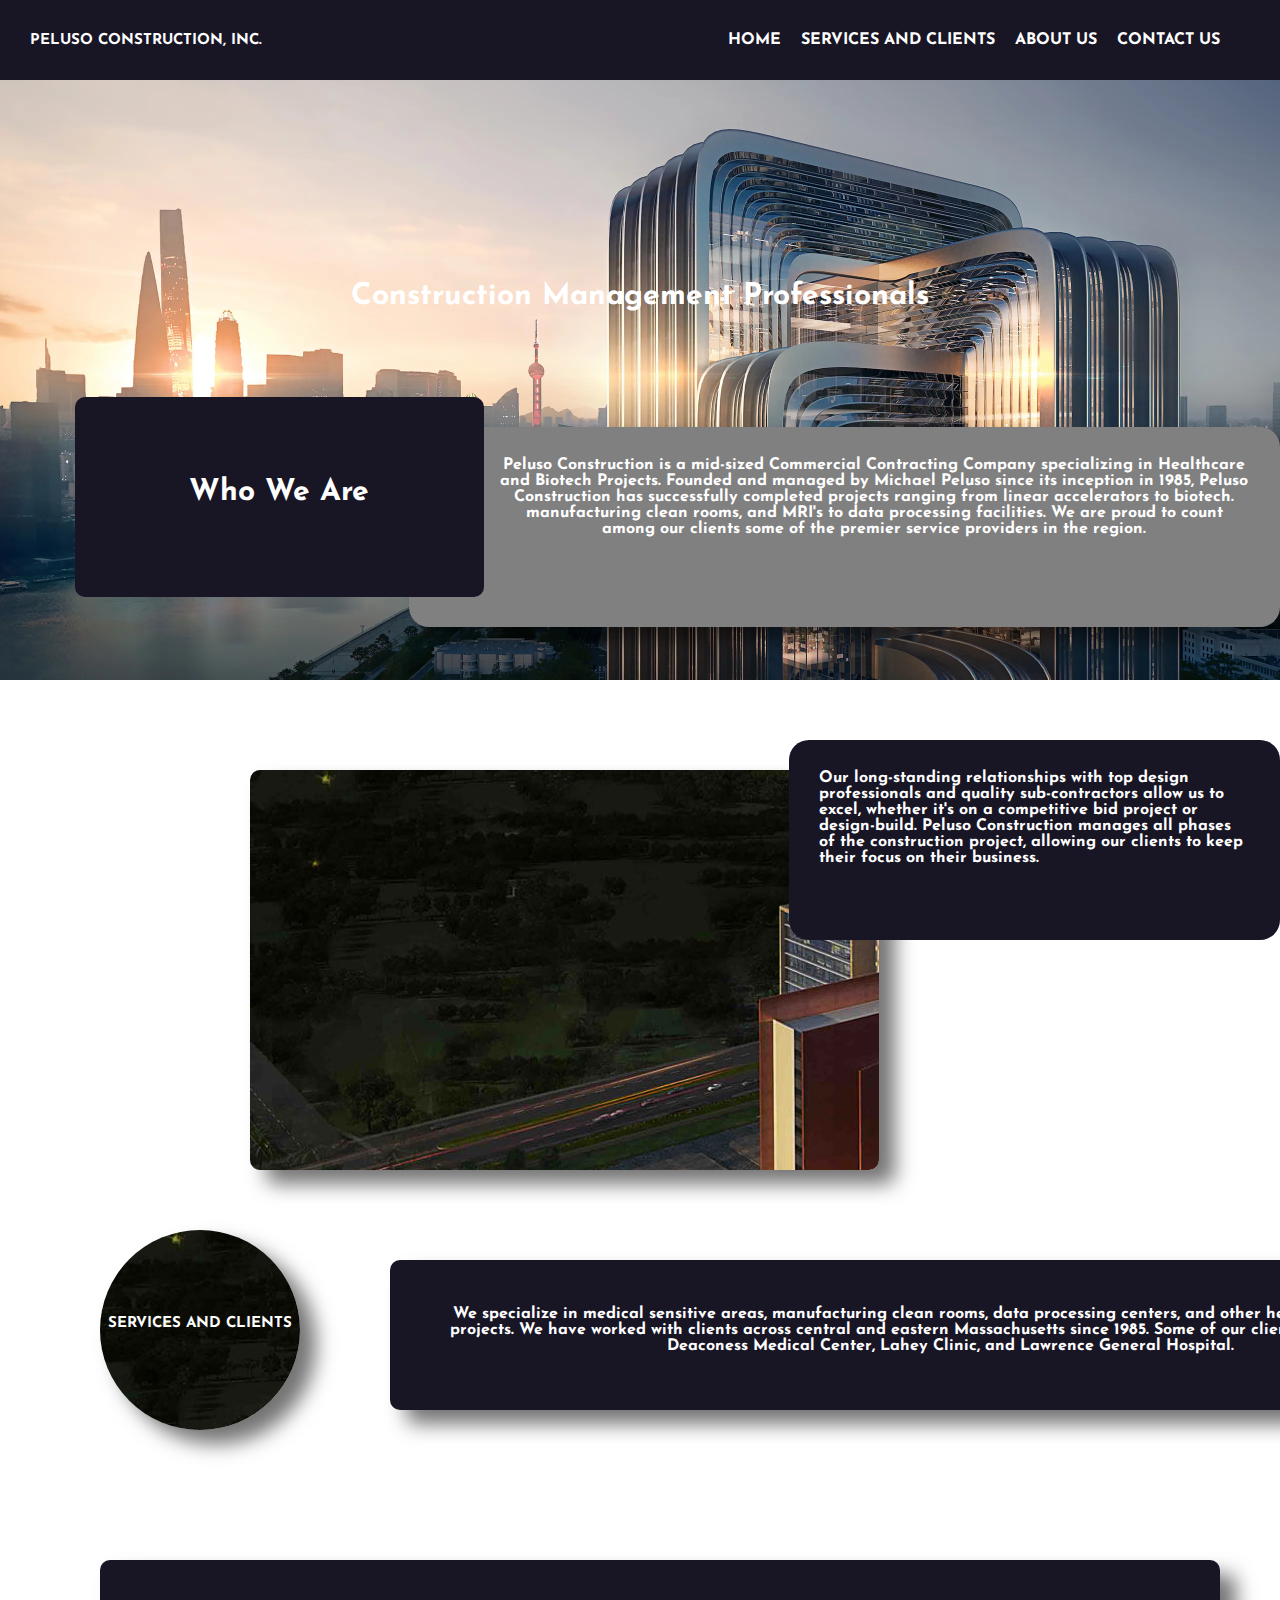
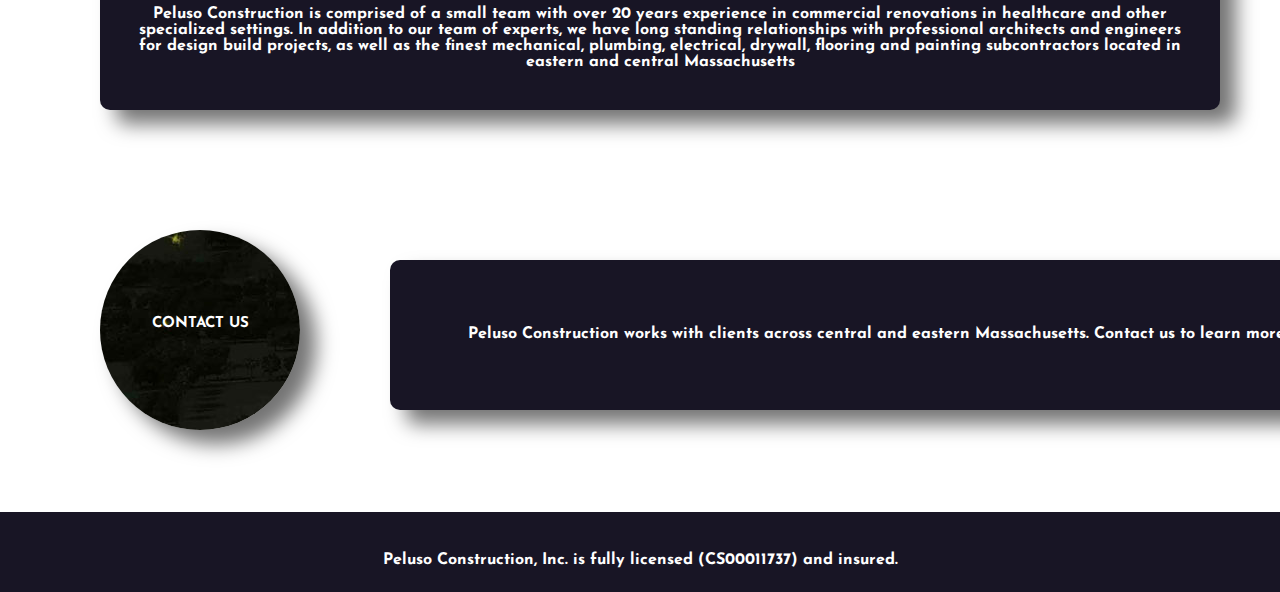
<file: index.html>
<body>
  <!DOCTYPE html>
  <html lang="en">

  <head>
    <meta charset="UTF-8" />
    <meta http-equiv="X-UA-Compatible" content="IE=edge" />
    <meta name="viewport" content="width=device-width, initial-scale=1.0" />
    <meta name="description"
      content="Home page for Peluso Construction, Inc. Construction Management professionals specializing in healthcare and biotechnical projects." />
    <meta name="keywords"
      content="commercial, contracting, healthcare, Biotechnical, Biotech, Michael Peluso, linear accelerators, clean rooms, MRI's, data processing facilities, professionals, contractors, specialists" />

    <link rel="stylesheet" href="main.css" />
    <title>Peluso Construction, Inc.</title>
  </head>

  <body>
    <header>
      <h1>Peluso Construction, Inc.</h1>
      <nav>
        <ul>
          <li><a href="index.html">HOME</a></li>
          <li><a href="servicescleiens.html">SERVICES AND CLIENTS</a></li>
          <li><a href="aboutus.html">ABOUT US</a></li>
          <li><a href="contactus.html">CONTACT US</a></li>
        </ul>
      </nav>

    </header>
    <div class="bgpic"><br>
      <h2>Construction Management Professionals</h1>

        <div class="main">
          <div class="who">
            <h2>Who We Are</h2>
          </div>
          <div class="message">

            <p class="messagep">
              Peluso Construction is a mid-sized Commercial Contracting Company
              specializing in Healthcare and Biotech Projects. Founded and managed
              by Michael Peluso since its inception in 1985, Peluso Construction has
              successfully completed projects ranging from linear accelerators to
              biotech. manufacturing clean rooms, and MRI's to data processing
              facilities. We are proud to count among our clients some of the
              premier service providers in the region.
            </p>
          </div>
        </div>
    </div>
    <div id="mainContent">


      <div class="more">
        <div class="morepic">
        </div>
        <div class="pp1">
          <p class="p1">
            Our long-standing relationships with top design professionals and
            quality sub-contractors allow us to excel, whether it's on a
            competitive bid project or design-build. Peluso Construction manages
            all phases of the construction project, allowing our clients to keep
            their focus on their business.
          </p>
        </div>

      </div>
      <div class="services">
        <div class="heading1">
          <p><a href="servicescleiens.html">Services and Clients</a></p>
        </div>
        <div class="heading1p">
          <p>
            We specialize in medical sensitive areas, manufacturing clean rooms,
            data processing centers, and other healthcare and biotech projects. We
            have worked with clients across central and eastern Massachusetts
            since 1985. Some of our clients include Beth Israel Deaconess Medical
            Center, Lahey Clinic, and Lawrence General Hospital.
          </p>
        </div>
      </div>
      <div class="about">

        <div class="heading2p">

          <p>
            Peluso Construction is comprised of a small team with over 20 years
            experience in commercial renovations in healthcare and other
            specialized settings. In addition to our team of experts, we have long
            standing relationships with professional architects and engineers for
            design build projects, as well as the finest mechanical, plumbing,
            electrical, drywall, flooring and painting subcontractors located in
            eastern and central Massachusetts
          </p>

        </div>
        <div class="heading2">
          <p><a href="aboutus.html">About Us</a></p>
        </div>
      </div>

      <div class="contact">
        <div class="heading3">
          <p><a href="contactus.html">Contact Us</a></p>
        </div>
        <div class="heading3p">
          <p>
            Peluso Construction works with clients across central and eastern
            Massachusetts. Contact us to learn more about our services.
          </p>
        </div>
      </div>
    </div>
    <br>
    <footer>
      <p>Peluso Construction, Inc. is fully licensed (CS00011737) and insured.</p>
    </footer>
  </body>

  </html>
</body>
</file>
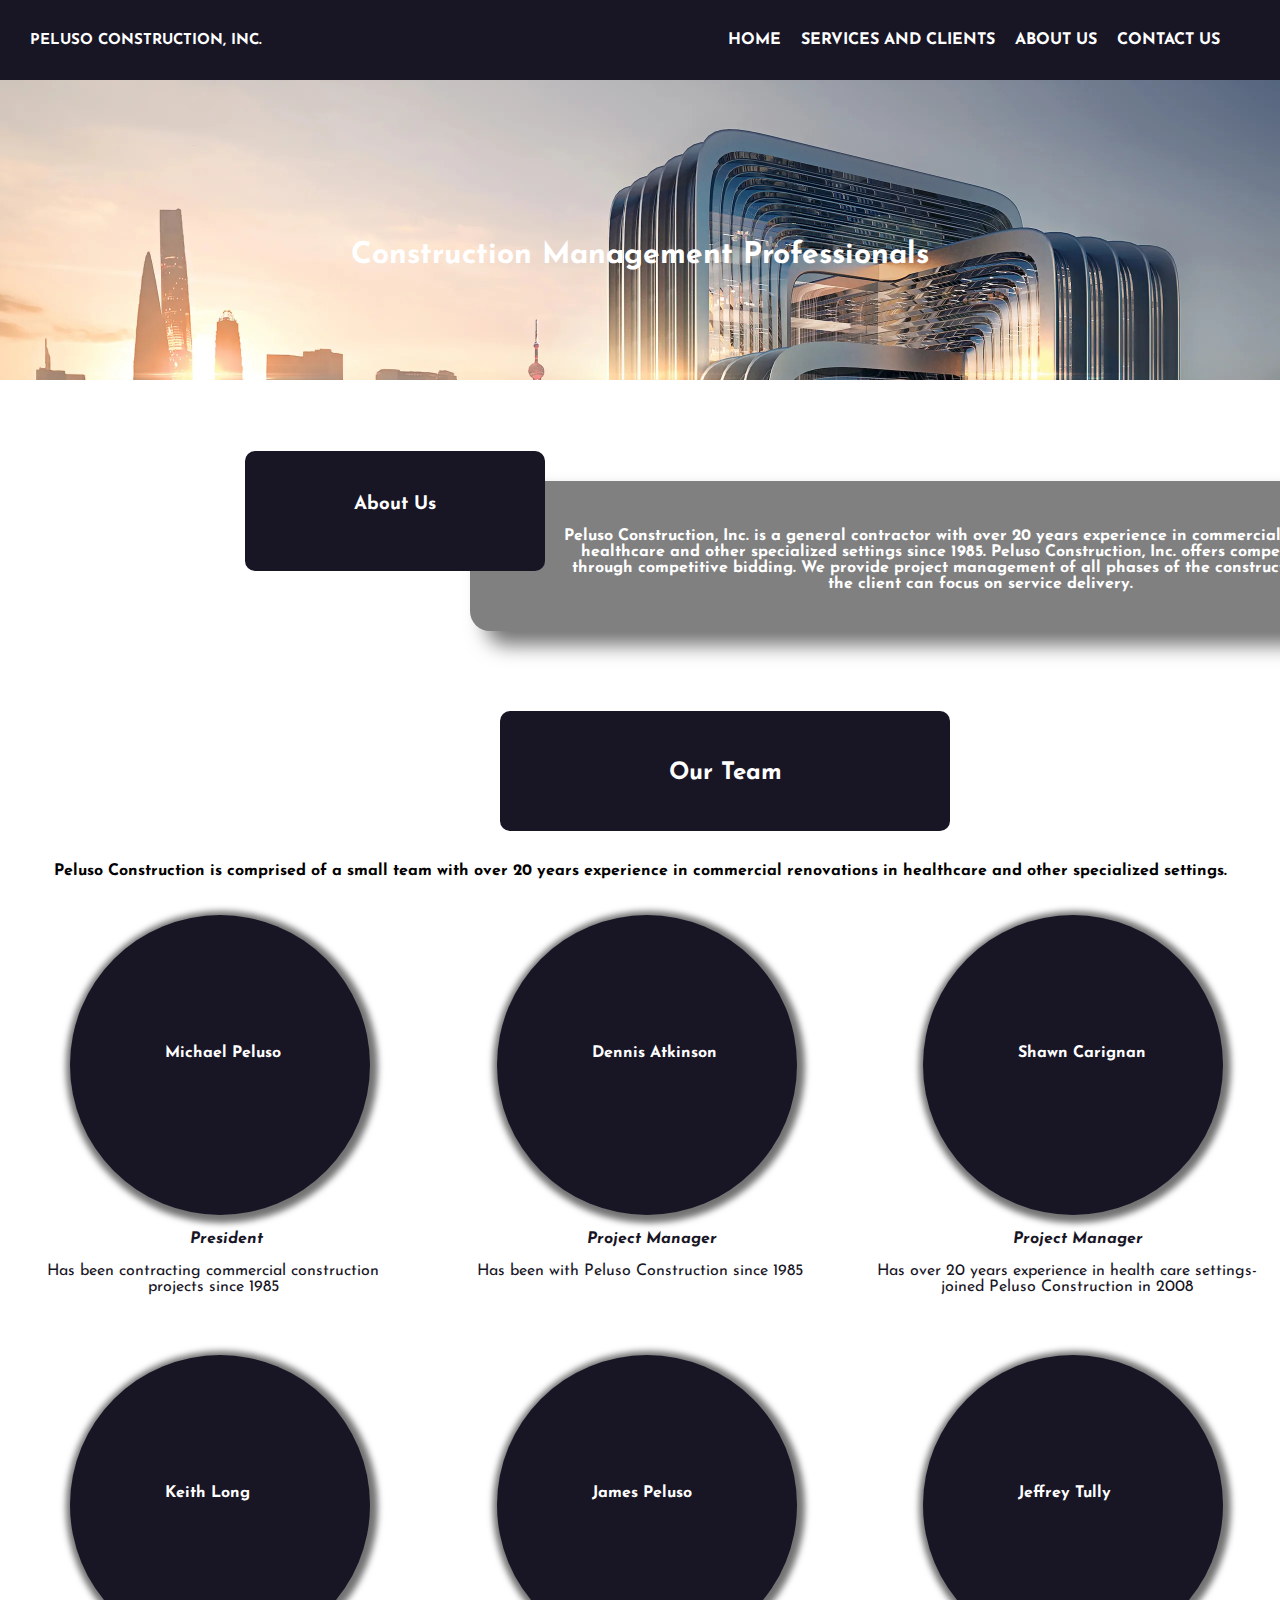
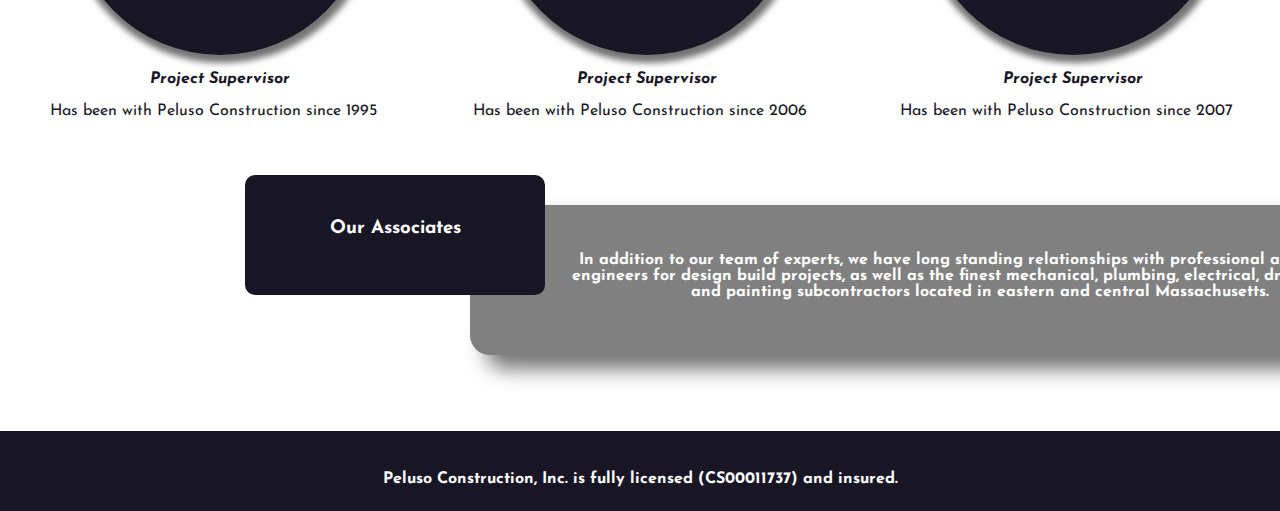
<file: aboutus.html>
<!DOCTYPE html>
<html lang="en">

<head>
	<meta charset="utf-8" />
	<meta name="description"
		content="Peluso Construction is comprised of a small team with over 20 years experience in commercial renovations in healthcare and other specialized settings." />
	<meta name="keywords"
		content="team, experts, experience, commercial renovations, healthcare, specialized, Michael Peluso, Dennis Atkinson, Shawn Carignan, Keith Long, James Peluso, Jeffrey Tully, experts, professional, architects, mechanical, plumbing, electrical, drywall, flooring, painting, subcontractors, Massachusetts" />

	<title>Peluso Construction, Inc.</title>

	<link rel="stylesheet" href="main.css">

</head>

<body>
	<header>
		<h1>Peluso Construction, Inc.</h1>
		<nav>
			<ul>
				<li><a href="index.html">HOME</a></li>
				<li><a href="servicescleiens.html">SERVICES AND CLIENTS</a></li>
				<li><a href="aboutus.html">ABOUT US</a></li>
				<li><a href="contactus.html">CONTACT US</a></li>
			</ul>
		</nav>

	</header>


	<div class="bgpicabout"></div>
	<h1 class="serviceh1">Construction Management Professionals</h1>

	<div class="mainabout">
		<div class="whoabout">
			<h3>About Us</h3>
		</div>
		<div class="messageabout">
			<p class="messagepabout">Peluso Construction, Inc. is a general contractor with over 20 years experience in
				commercial renovations in
				healthcare and other specialized settings since 1985.
				Peluso Construction, Inc. offers competitive pricing through competitive bidding. We provide project
				management
				of all phases of the construction project so the client can focus on service delivery.</p>
		</div>

	</div>

	<div class="our">
		<h2>Our Team</h2>
	</div>
	<br>
	<p class="ourp">Peluso Construction is comprised of a small team with over 20 years experience in commercial
		renovations in
		healthcare and other specialized settings.</p>
	<div class="team">
		<li>
			<div class="memberimg"><strong class="name"> Michael Peluso </strong></div><br><em class="em">President</em>
			<br>
			<p>Has been contracting commercial construction projects since 1985</p>
		</li>

		<li>
			<div class="memberimg"><strong class="name">Dennis Atkinson </strong></div><br><em class="em2">Project
				Manager</em>
			<br>
			<p>Has been with Peluso Construction since 1985</p>
		</li>

		<li>
			<div class="memberimg"><strong class="name">Shawn Carignan </strong></div><br><em class="em2">Project
				Manager</em>
			<br>
			<p>Has over 20 years experience in health care settings- joined Peluso Construction in 2008</p>
		</li>
	</div>

	<div class="team">
		<li>
			<div class="memberimg"><strong class="name"> Keith Long </strong></div><br><em class="em1">Project
				Supervisor</em>
			<br>
			<p>Has been with Peluso Construction since 1995</p>
		</li>

		<li>
			<div class="memberimg"><strong class="name"> James Peluso </strong></div><br><em class="em1">Project
				Supervisor</em>
			<br>
			<p>Has been with Peluso Construction since 2006</p>
		</li>

		<li>
			<div class="memberimg"><strong class="name"> Jeffrey Tully </strong></div><br><em class="em1">Project
				Supervisor</em>
			<br>
			<p>Has been with Peluso Construction since 2007</p>
		</li>
	</div>
	
	<div class="mainabout">
		<div class="whoabout">
			<h3>Our Associates</h3>
		</div>
	<div class="messageabout">
		<p class="messagepabout">In addition to our team of experts, we have long standing relationships with professional architects and
			engineers for design build projects, as well as the finest mechanical, plumbing, electrical, drywall, flooring
			and painting subcontractors located in eastern and central Massachusetts.</p>
	</div>
	
	</div>


	<footer>
		<p>Peluso Construction, Inc. is fully licensed (CS00011737) and insured.</p>
	</footer>
	
</body>

</html>
</file>
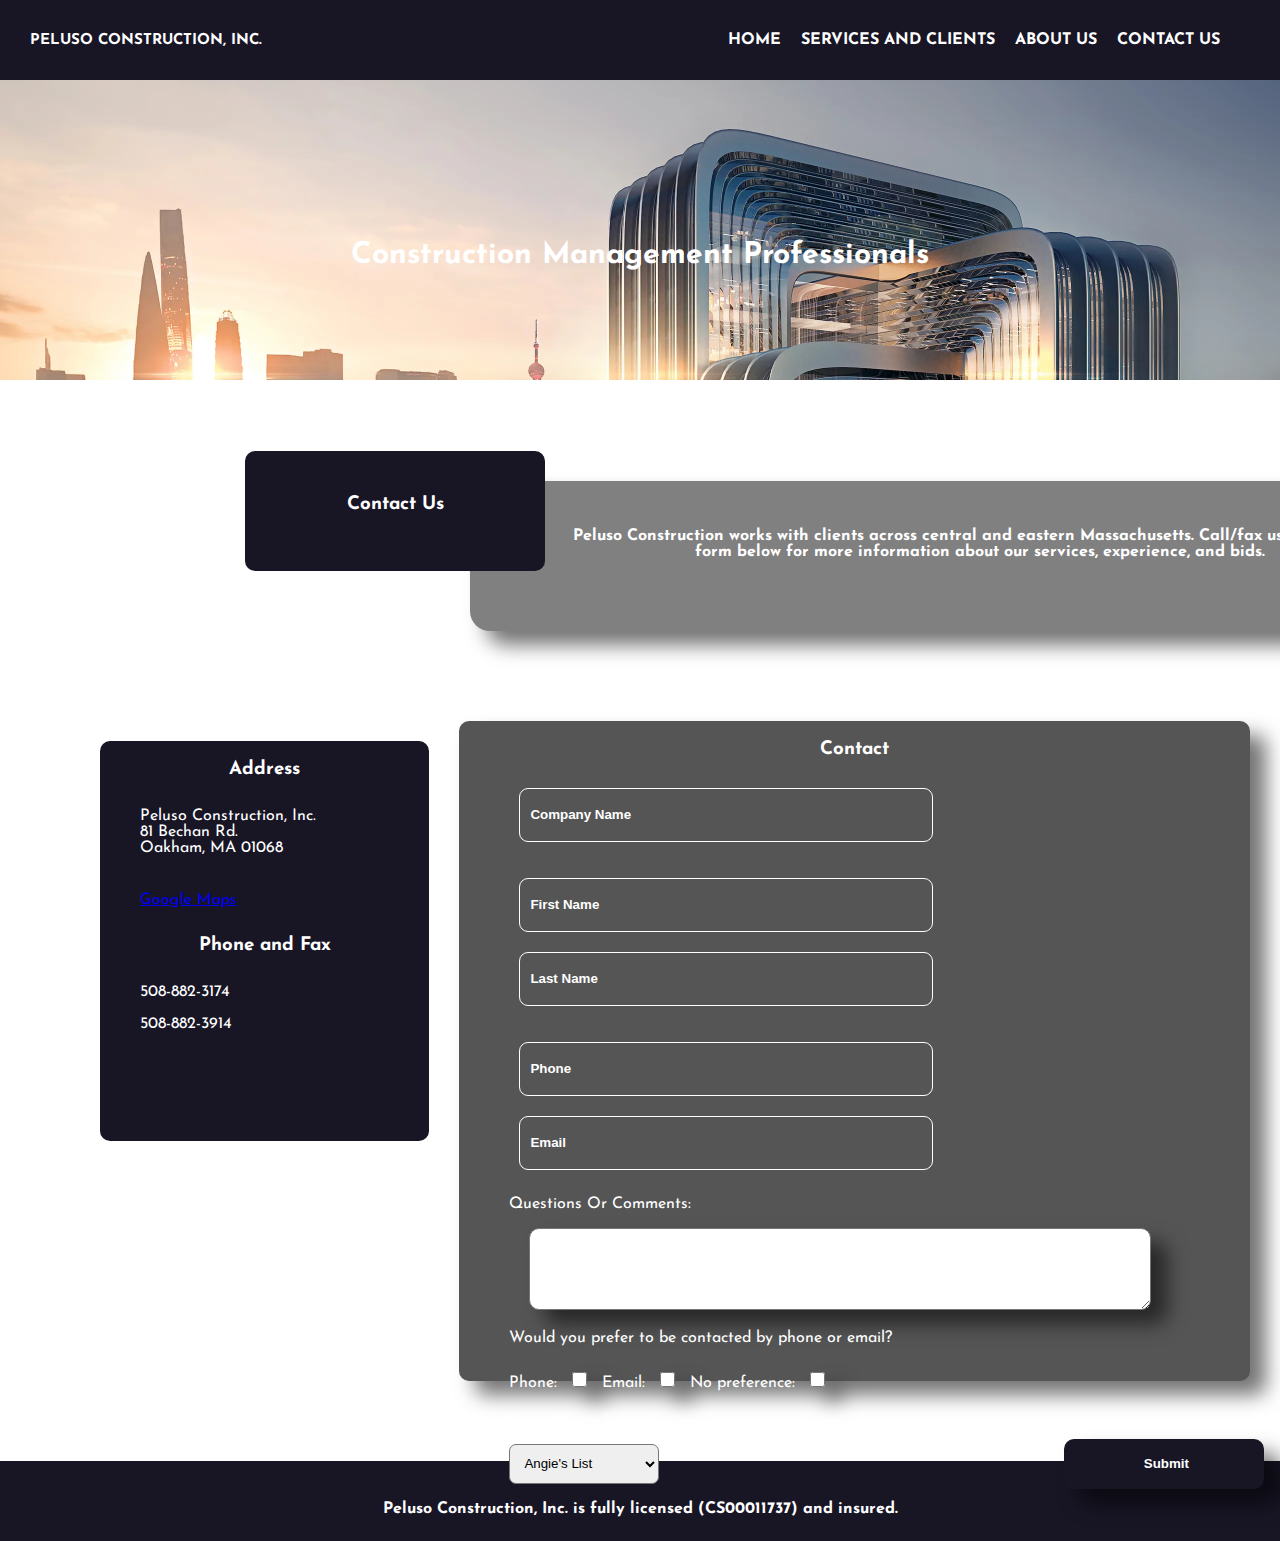
<file: contactus.html>
<!DOCTYPE html>
<html lang="en">

<head>
	<meta charset="utf-8" />
	<meta name="description" content="Contact Peluso Construction, Inc." />
	<meta name="keywords" content="Address, Oakham, MA, Phone, Fax, Name, Email, Questions, Comments" />

	<title>Peluso Construction, Inc.</title>

	<link rel="stylesheet" href="main.css">

</head>

<body>

	<header>
		<h1>Peluso Construction, Inc.</h1>
		<nav>
			<ul>
				<li><a href="index.html">HOME</a></li>
				<li><a href="servicescleiens.html">SERVICES AND CLIENTS</a></li>
				<li><a href="aboutus.html">ABOUT US</a></li>
				<li><a href="contactus.html">CONTACT US</a></li>
			</ul>
		</nav>

	</header>

	<div class="bgpicabout"></div>
	<h1 class="serviceh1">Construction Management Professionals</h1>

	<div class="mainabout">
		<div class="whoabout">
			<h3>Contact Us</h3>
		</div>
		<div class="messageabout">
			<p class="messagepabout">Peluso Construction works with clients across central and eastern Massachusetts.
				Call/fax us or fill out the form below for more information about our services, experience, and bids.
			</p>
		</div>
	</div>
	<div class="contactarea">
		<div class="addressbox">

			<h3>Address</h3>
			<p> Peluso Construction, Inc.
				<br />81 Bechan Rd.
				<br />Oakham, MA 01068
			</p>
			<p><a href="http://bit.ly/pelusoconstructioninc">Google Maps</a></p>
			<h3>Phone and Fax</h3>
			<p>508-882-3174<br>
				<br />508-882-3914
			</p>
		</div>
		<div class="contactbox">
			<h3>Contact</h3>
			<form action="#" method="get" id="myForm">

				<input type="text" name="company_name" placeholder="Company Name"><br>


				<br><input type="text" name="first_name" placeholder="First Name">


				<input type="text" name="last_name" placeholder="Last Name"><br>


				<br><input type="text" name="phone" placeholder="Phone">


				<input type="text" name="email" placeholder="Email"><br>

				<br><label>Questions Or Comments:</label><br>
				<br><textarea></textarea>

				<br>

				<p>Would you prefer to be contacted by phone or email?</p>
				<div class="checkbox">
					<label>Phone:</label>
					<input class="ppbox" type="checkbox" name="contact" value="Phone">

					<label>Email:</label>
					<input class="ppbox" type="checkbox" name="contact" value="Email">


					<label>No preference:</label>
					<input class="ppbox" type="checkbox" name="contact" value="Either">

				</div>

				<br>How did you hear about us?<br>
				<select class="select">
					<option>Angie's List</option>
					<option>Yelp</option>
					<option>From A Former Client</option>
					<option>Other</option>
				</select>
				<input class="submitbutton" type="submit" value="Submit" />
			</form>


		</div>
	</div>


	<footer>
		<p>Peluso Construction, Inc. is fully licensed (CS00011737) and insured.</p>
	</footer>

</body>

</html>
</file>
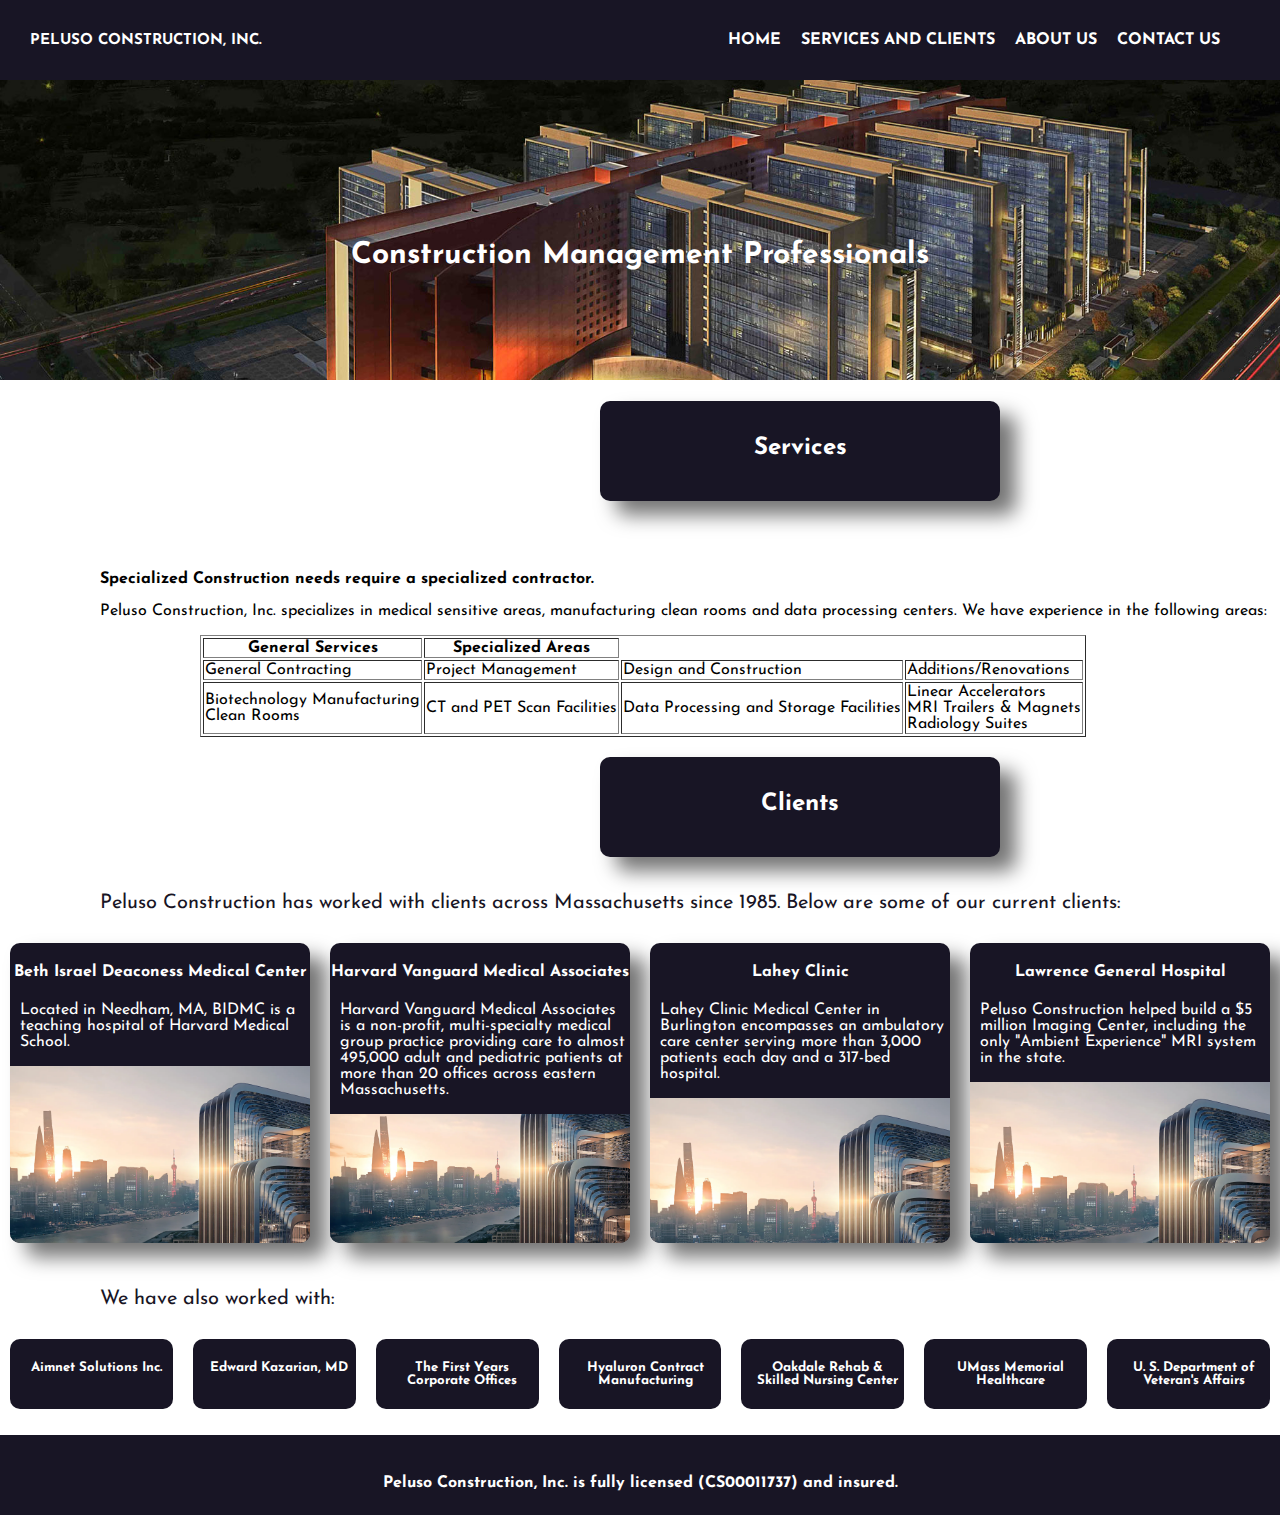
<file: servicescleiens.html>
<!DOCTYPE html>
<html lang="en">
  <head>
    <meta charset="utf-8" />
    <meta
      name="description"
      content="Peluso Construction, Inc. specializes in medical sensitive areas, manufacturing clean rooms, data processing centers, and other healthcare and biotech projects."
    />
    <meta
      name="keywords"
      content="Services, Experience, General Contracting, Project Management, Design and Construction, Additions, Renovations, Biotech, Healthcare, Biotechnology Manufacturing, Clean Rooms, CT and PET Scan Facilities, Data Processing and Storage Facilities, Linear Accelerators, MRI Trailers & Magnets, Radiology Suites, Massachusetts, Beth Israel Deaconess Medical Center, Harvard Vanguard Medical Associates, Lahey Clinic, Lawrence General Hospital, Aimnet Solutions Inc., Edward Kazarian, MD, The First Years Corporate Offices, Hyaluron Contract Manufacturing, Oakdale Rehab & Skilled Nursing Center, UMass Memorial Healthcare, U. S. Department of Veteran's Affairs"
    />

    <title>Peluso Construction, Inc.</title>

    <link rel="stylesheet" href="main.css" />
  </head>

  <body>
    <div id="container">
      <header>
        <h1>Peluso Construction, Inc.</h1>
        <nav>
          <ul>
            <li><a href="index.html">HOME</a></li>
            <li><a href="servicescleiens.html">SERVICES AND CLIENTS</a></li>
            <li><a href="aboutus.html">ABOUT US</a></li>
            <li><a href="contactus.html">CONTACT US</a></li>
          </ul>
        </nav>
      </header>

      <div class="bgpicservice"></div>
      <h1 class="serviceh1">Construction Management Professionals</h1>

      <div class="servicebox">
        <h2 class="serviceh2">Services</h2>
      </div>
      <p class="servicep">
        <strong
          >Specialized Construction needs require a specialized
          contractor.</strong
        ><br />
        <br />Peluso Construction, Inc. specializes in medical sensitive areas,
        manufacturing clean rooms and data processing centers. We have
        experience in the following areas:
      </p>
      <table border="1">
        <thead>
          <tr>
            <th>General Services</th>
            <th>Specialized Areas</th>
          </tr>
        </thead>
        <tbody>
          <tr>
            <td>General Contracting</td>
            <td>Project Management</td>
            <td>Design and Construction</td>
            <td>Additions/Renovations</td>
          </tr>
          <tr>
            <td>Biotechnology Manufacturing <br />Clean Rooms</td>
            <td>CT and PET Scan Facilities</td>
            <td>Data Processing and Storage Facilities</td>
            <td>
              Linear Accelerators <br />MRI Trailers & Magnets <br />Radiology
              Suites
            </td>
          </tr>
        </tbody>
      </table>
      <div class="clientsbox">
        <h2 class="clientsh2">Clients</h2>
      </div>
	  <br>
      <p class="clientp">
        Peluso Construction has worked with clients across Massachusetts since
        1985. Below are some of our current clients:
	  </p>
      <div class="clients">
        <div class="clientsm">
          <h4>Beth Israel Deaconess Medical Center</h4>
       
          <p>
            Located in Needham, MA, BIDMC is a teaching hospital of Harvard
            Medical School.
          </p>
      
          <img
            src="images/bgpic.jpeg"
            alt="Beth Israel Deaconess Medical Center"
          />
        </div>
        <div class="clientsm2">
          <h4>Harvard Vanguard Medical Associates</h4>
       
          <p>
            Harvard Vanguard Medical Associates is a non-profit, multi-specialty
            medical group practice providing care to almost 495,000 adult and
            pediatric patients at more than 20 offices across eastern
            Massachusetts.
          </p>
        

          <img
            src="images/bgpic.jpeg"
            alt="Harvard Vanguard Faulkner Hospital"
          />
        </div>
        <div class="clientsm">
          <h4>Lahey Clinic</h4>
        
          <p>
            Lahey Clinic Medical Center in Burlington encompasses an ambulatory
            care center serving more than 3,000 patients each day and a 317-bed
            hospital.
          </p>
       

          <img src="images/bgpic.jpeg" alt="Lahey Clinic" />
        </div>
        <div class="clientsm">
          <h4>Lawrence General Hospital</h4>
      
          <p>
            Peluso Construction helped build a $5 million Imaging Center,
            including the only "Ambient Experience" MRI system in the state.
          </p>
       

          <img src="images/bgpic.jpeg" alt="Lawrence General Hospital MRI" />
        </div>
      </div>
<br>
      <p class="clientp">We have also worked with:</p>
      <div class="work_with">
        <div class="workbox"><h5>Aimnet Solutions Inc.</h5></div>
        <div class="workbox"><h5>Edward Kazarian, MD</h5></div>
        <div class="workbox"><h5>The First Years Corporate Offices</h5></div>
        <div class="workbox"><h5>Hyaluron Contract Manufacturing</h5></div>
        <div class="workbox"><h5>Oakdale Rehab & Skilled Nursing Center</h5></div>
        <div class="workbox"><h5>UMass Memorial Healthcare</h5></div>
        <div class="workbox"><h5>U. S. Department of Veteran's Affairs</h5></div>
      </div>

      <footer>
        <p>Peluso Construction, Inc. is fully licensed (CS00011737) and insured.</p>
      </footer>
    </div>
  </body>
</html>
</file>
<file: main.css>
@import url("https://fonts.googleapis.com/css2?family=Josefin+Sans&display=swap");
@import url("https://fonts.googleapis.com/css2?family=Aoboshi+One&family=Josefin+Sans&display=swap");

body {
  font-family: "Josefin Sans", sans-serif;
  font-size: 16px;
  margin: auto;
}
header {
  width: 100%;
  height: 80px;
  background-color: #181525;
  display: flex;
  justify-content: space-between;
  align-items: center;
}
.bgpic {
  background-image: url("images/bgpic.jpeg");
  background-size: cover;
  background-repeat: no-repeat;
  object-fit: cover;
  width: 100%;
  height: 600px;
  justify-content: center;
}
header h1 {
  font-size: 15px;
  text-transform: uppercase;
  margin-left: 30px;
  font-family: "Aoboshi One", serif;
  font-family: "Josefin Sans", sans-serif;
  color: white;
}
header nav {
  margin-right: 50px;
}
nav ul {
  display: flex;
}
nav ul li {
  text-decoration: none;
  list-style: none;
  padding: 10px;
}
nav ul li a {
  text-decoration: none;
  font-family: "Aoboshi One", serif;
  font-family: "Josefin Sans", sans-serif;
  font-weight: 700;
  color: white;
}
nav ul li a:hover {
  color: #555;
}
.bgpic h2 {
  font-size: 30px;
  color: white;
  text-align: center;
  align-items: center;
  justify-content: center;
  padding-top: 160px;
  font-family: "Aoboshi One", serif;
  font-family: "Josefin Sans", sans-serif;
  font-weight: 700;
}
.main {
  display: flex;
  justify-content: center;
  width: 80rem;
}
.who {
  width: 600px;
  height: 200px;
  background-color: #181525;
  border-radius: 10px;
  color: white;
  left: 50px;
  text-align: center;
  position: relative;
  margin-top: 40px;
  left: 75px;
  top: 20px;
}
.who h2 {
  padding-top: 55px;
  font-family: "Aoboshi One", serif;
  font-family: "Josefin Sans", sans-serif;
  font-weight: 700;
}
.message {
  margin-top: 90px;
  width: 80rem;
  height: 200px;
  background-color: gray;
  border-radius: 20px;
  text-align: center;
  box-shadow: 16px 14px 20px #0000008c;
}
.messagep {
  margin: 30px;
  padding-left: 60px;
  color: white;
  font-family: "Aoboshi One", serif;
  font-family: "Josefin Sans", sans-serif;
  font-weight: 700;
}
footer {
  width: 100%;
  background-color: #181525;
  text-align: center;
  align-items: center;
  height: 80px;
}
footer p {
  color: white;
  font-family: "Aoboshi One", serif;
  font-family: "Josefin Sans", sans-serif;
  position: relative;
  top: 40px;
  font-weight: 700;
}
.more {
  display: flex;
  width: 70rem;
  height: 200px;
  margin-bottom: 200px;
  padding: 50px;
  margin-left: 200px;
}
.pp1 {
  background-color: #181525;
  width: 1000px;
  height: 200px;
  position: relative;
  border-radius: 20px;
  right: 90px;
  top: 10px;
  overflow: hidden;
}
.morepic {
  height: 400px;
  width: 80rem;
  background-image: url(images/Healthcare-Offer-Background.jpg);
  box-shadow: 16px 14px 20px #0000008c;
  border-radius: 10px;
  background-repeat: no-repeat;
  object-fit: contain;
  text-align: center;
  position: relative;
  margin-top: 40px;
}
.p1 {
  margin: 30px;
  color: white;
  font-family: "Aoboshi One", serif;
  font-family: "Josefin Sans", sans-serif;
  font-weight: 700;
}
.services {
  width: 90rem;
  padding-left: 100px;
  height: 300px;
  margin-right: 200px;
  justify-content: space-between;
  display: flex;
}
.heading1 {
  background-image: url(images/Healthcare-Offer-Background.jpg);
  width: 200px;
  height: 200px;
  border-radius: 50%;
  text-align: center;
  justify-content: center;
  align-items: center;
  margin-top: 50px;
  margin-right: 10px;
  box-shadow: 16px 14px 20px #0000008c;
}
.heading1 p a {
  color: white;
  top: 70px;
  font-size: 15px;
  font-weight: 700;
  position: relative;
  text-transform: uppercase;
  font-family: "Aoboshi One", serif;
  font-family: "Josefin Sans", sans-serif;
  text-decoration: none;
}
.heading1p {
  width: 70rem;
  height: 150px;
  text-align: center;
  margin-top: 80px;
  background-color: #181525;
  border-radius: 10px;
  margin-right: 30px;
  box-shadow: 16px 14px 20px #0000008c;
}
.heading1p p {
  color: white;
  padding: 30px;
  font-family: "Aoboshi One", serif;
  font-family: "Josefin Sans", sans-serif;
  font-weight: 700;
}
.about {
  width: 90rem;
  padding-left: 100px;
  height: 300px;
  margin-right: 200px;
  justify-content: space-between;
  display: flex;
}
.heading2 {
  background-image: url(images/Healthcare-Offer-Background.jpg);
  box-shadow: 16px 14px 20px #0000008c;
  width: 200px;
  height: 200px;
  border-radius: 50%;
  text-align: center;
  justify-content: center;
  align-items: center;
  margin-top: 50px;
  margin-right: 10px;
}
.heading2p {
  width: 70rem;
  height: 150px;
  text-align: center;
  margin-top: 80px;
  background-color: #181525;
  box-shadow: 16px 14px 20px #0000008c;
  border-radius: 10px;
  margin-right: 30px;
}
.heading2 p a {
  color: white;
  top: 70px;
  font-size: 15px;
  font-weight: 700;
  position: relative;
  text-transform: uppercase;
  font-family: "Aoboshi One", serif;
  font-family: "Josefin Sans", sans-serif;
  text-decoration: none;
}
.heading2p p {
  color: white;
  padding: 30px;
  font-family: "Aoboshi One", serif;
  font-family: "Josefin Sans", sans-serif;
  font-weight: 700;
}
.contact {
  width: 90rem;
  padding-left: 100px;
  height: 300px;
  margin-right: 200px;
  justify-content: space-between;
  display: flex;
}
.heading3 {
  background-image: url(images/Healthcare-Offer-Background.jpg);
  box-shadow: 16px 14px 20px #0000008c;
  width: 200px;
  height: 200px;
  border-radius: 50%;
  text-align: center;
  justify-content: center;
  align-items: center;
  margin-top: 50px;
  margin-right: 10px;
}
.heading3p {
  width: 70rem;
  height: 150px;
  text-align: center;
  margin-top: 80px;
  background-color: #181525;
  box-shadow: 16px 14px 20px #0000008c;
  border-radius: 10px;
  margin-right: 30px;
}
.heading3 p a {
  color: white;
  top: 70px;
  font-size: 15px;
  font-weight: 700;
  position: relative;
  text-transform: uppercase;
  font-family: "Aoboshi One", serif;
  font-family: "Josefin Sans", sans-serif;
  text-decoration: none;
}
.heading3p p {
  color: white;
  padding: 50px;
  font-family: "Aoboshi One", serif;
  font-family: "Josefin Sans", sans-serif;
  font-weight: 700;
}
.bgpicservice {
  background-image: url("images/Healthcare-Offer-Background.jpg");
  background-size: cover;
  background-repeat: no-repeat;
  object-fit: cover;
  width: 100%;
  height: 300px;
  justify-content: center;
}
.serviceh1 {
  font-size: 30px;
  color: white;
  text-align: center;
  align-items: center;
  justify-content: center;
  font-family: "Aoboshi One", serif;
  font-family: "Josefin Sans", sans-serif;
  font-weight: 700;
  position: relative;
  bottom: 160px;
}
.servicebox {
  width: 400px;
  height: 100px;
  background-color: #181525;
  border-radius: 10px;
  color: white;
  text-align: center;
  margin-bottom: 20px;
  position: relative;
  bottom: 50px;
  margin-left: 600px;
  box-shadow: 16px 14px 20px #0000008c;
}
.serviceh2 {
  position: relative;
  top: 35px;
}
.servicep {
  margin-left: 100px;
}
table {
  margin-left: 200px;
}
.clientsbox {
  width: 400px;
  height: 100px;
  background-color: #181525;
  border-radius: 10px;
  color: white;
  text-align: center;
  margin-left: 600px;
  box-shadow: 16px 14px 20px #0000008c;
}
.clientsh2 {
  position: relative;
  top: 35px;
}
.clientp {
  margin-left: 100px;
  margin-top: 20px;
  color: #181525;
  font-size: 20px;
}
.clients {
  display: flex;
}
.clientsm {
  box-shadow: 16px 14px 20px #0000008c;
  border-radius: 10px;
  background-color: #181525;
  width: 120rem;
  height: 300px;
  margin: 10px;
  color: white;
  overflow: hidden;
}
.clientsm2 {
  box-shadow: 16px 14px 20px #0000008c;
  border-radius: 10px;
  background-color: #181525;
  width: 120rem;
  height: 300px;
  margin: 10px;
  color: white;
  overflow: hidden;
}
.clientsm p {
  margin-left: 10px;
}
.clientsm2 p {
  margin-left: 10px;
}
.clientsm img {
  width: 400px;
  height: 250px;
  object-fit: cover;
}
.clientsm2 img {
  width: 400px;
  height: 150px;
  object-fit: cover;
}
.work_with {
  display: flex;
}
h4 {
  text-align: center;
  color: white;
}
.workbox {
  background-color: #181525;
  margin: 10px;
  border-radius: 10px;
  width: 120rem;
}
.workbox h5 {
  text-align: center;
  margin-left: 10px;
  color: white;
}
.bgpicabout {
  background-image: url("images/bgpic.jpeg");
  background-size: cover;
  background-repeat: no-repeat;
  object-fit: cover;
  width: 100%;
  height: 300px;
  justify-content: center;
}
.mainabout {
  display: flex;
  justify-content: center;
  width: 90rem;
  position: relative;
  bottom: 60px;
  margin-left: 80px;
}
.whoabout {
  width: 300px;
  height: 120px;
  background-color: #181525;
  border-radius: 10px;
  color: white;
  left: 50px;
  text-align: center;
  position: relative;
  margin-top: 40px;
  left: 75px;
  top: 20px;
}
.whoabout h3 {
  padding-top: 25px;
  font-family: "Aoboshi One", serif;
  font-family: "Josefin Sans", sans-serif;
  font-weight: 700;
}
.messageabout {
  margin-top: 90px;
  width: 60rem;
  height: 150px;
  background-color: gray;
  border-radius: 20px;
  text-align: center;
  box-shadow: 16px 14px 20px #0000008c;
}
.messagepabout {
  margin: 30px;
  padding-top: 17px;
  padding-left: 60px;
  color: white;
  font-family: "Aoboshi One", serif;
  font-family: "Josefin Sans", sans-serif;
  font-weight: 700;
}
.our {
  width: 450px;
  height: 120px;
  background-color: #181525;
  border-radius: 10px;
  margin-left: 500px;
  text-align: center;
}
.our h2 {
  color: white;
  top: 50px;
  position: relative;
}
.ourp {
  text-align: center;
  font-weight: 700;
}
.team {
  display: flex;
  justify-content: center;
}
.team li {
  margin: 20px;
  width: 400px;
  height: 400px;
  color: #181525;
  list-style: none;
}
.memberimg {
  background-color: #181525;
  width: 300px;
  height: 300px;
  margin-left: 50px;
  border-radius: 50%;
  box-shadow: 2px 2px 6px 6px #0000008c;
}
.memberimg .name {
  color: white;
  position: relative;
  top: 130px;
  left: 95px;
}
.em {
  margin-left: 170px;
  font-weight: 700;
}
.em2 {
  margin-left: 140px;
  font-weight: 700;
}
.em1 {
  margin-left: 130px;
  font-weight: 700;
}
.team p {
  text-align: center;
}
.addressbox {
  background-color: #181525;
  width: 400px;
  height: 400px;
  margin-top: 50px;
  margin-left: 100px;
  border-radius: 10px;
  color: white;
}
.contactbox {
  background-color: #555;
  color: white;
  width: 60rem;
  height: 660px;
  margin: 30px;
  box-shadow: 16px 14px 20px #0000008c;
  border-radius: 10px;
}
.contactarea {
  display: flex;
  margin-bottom: 50px;
  justify-content: center;
  width: 100%;
  height: 45rem;
}
.addressbox h3 {
  text-align: center;
}
.addressbox p {
  padding: 10px;
  margin-left: 30px;
}
.contactbox h3 {
  text-align: center;
}
form {
  padding-left: 50px;
}
textarea {
  width: 600px;
  height: 60px;
  margin-left: 20px;
  outline: none;
  padding: 10px;
  border-radius: 10px;
  box-shadow: 16px 14px 20px #0000008c;
}
input {
  width: 400px;
  height: 50px;
  margin: 10px;
  border-radius: 9px;
  border: 1px solid white;
  outline: none;
  color: white;
  font-weight: 700;
  padding-left: 10px;
  background-color: transparent;
}
::placeholder {
  color: white;
  font-weight: 700;
}
.submitbutton {
  width: 200px;
  height: 50px;
  margin-left: 200px;
  border-radius: 10px;
  background-color: #181525;
  color: white;
  border: none;
  position: relative;
  left: 200px;
  box-shadow: 16px 14px 20px #0000008c;
  cursor: pointer;
}
.submitbutton:hover{
  background-color: white;
  color:#181525
}
.ppbox {
  width: 15px;
  height: 15px;
  justify-content: center;
  align-items: center;
  text-align: center;
  box-shadow: 16px 14px 20px #0000008c;
}
.select {
  width: 150px;
  height: 40px;
  outline: none;
  border-radius: 7px;
  padding: 10px;
}
</file>
